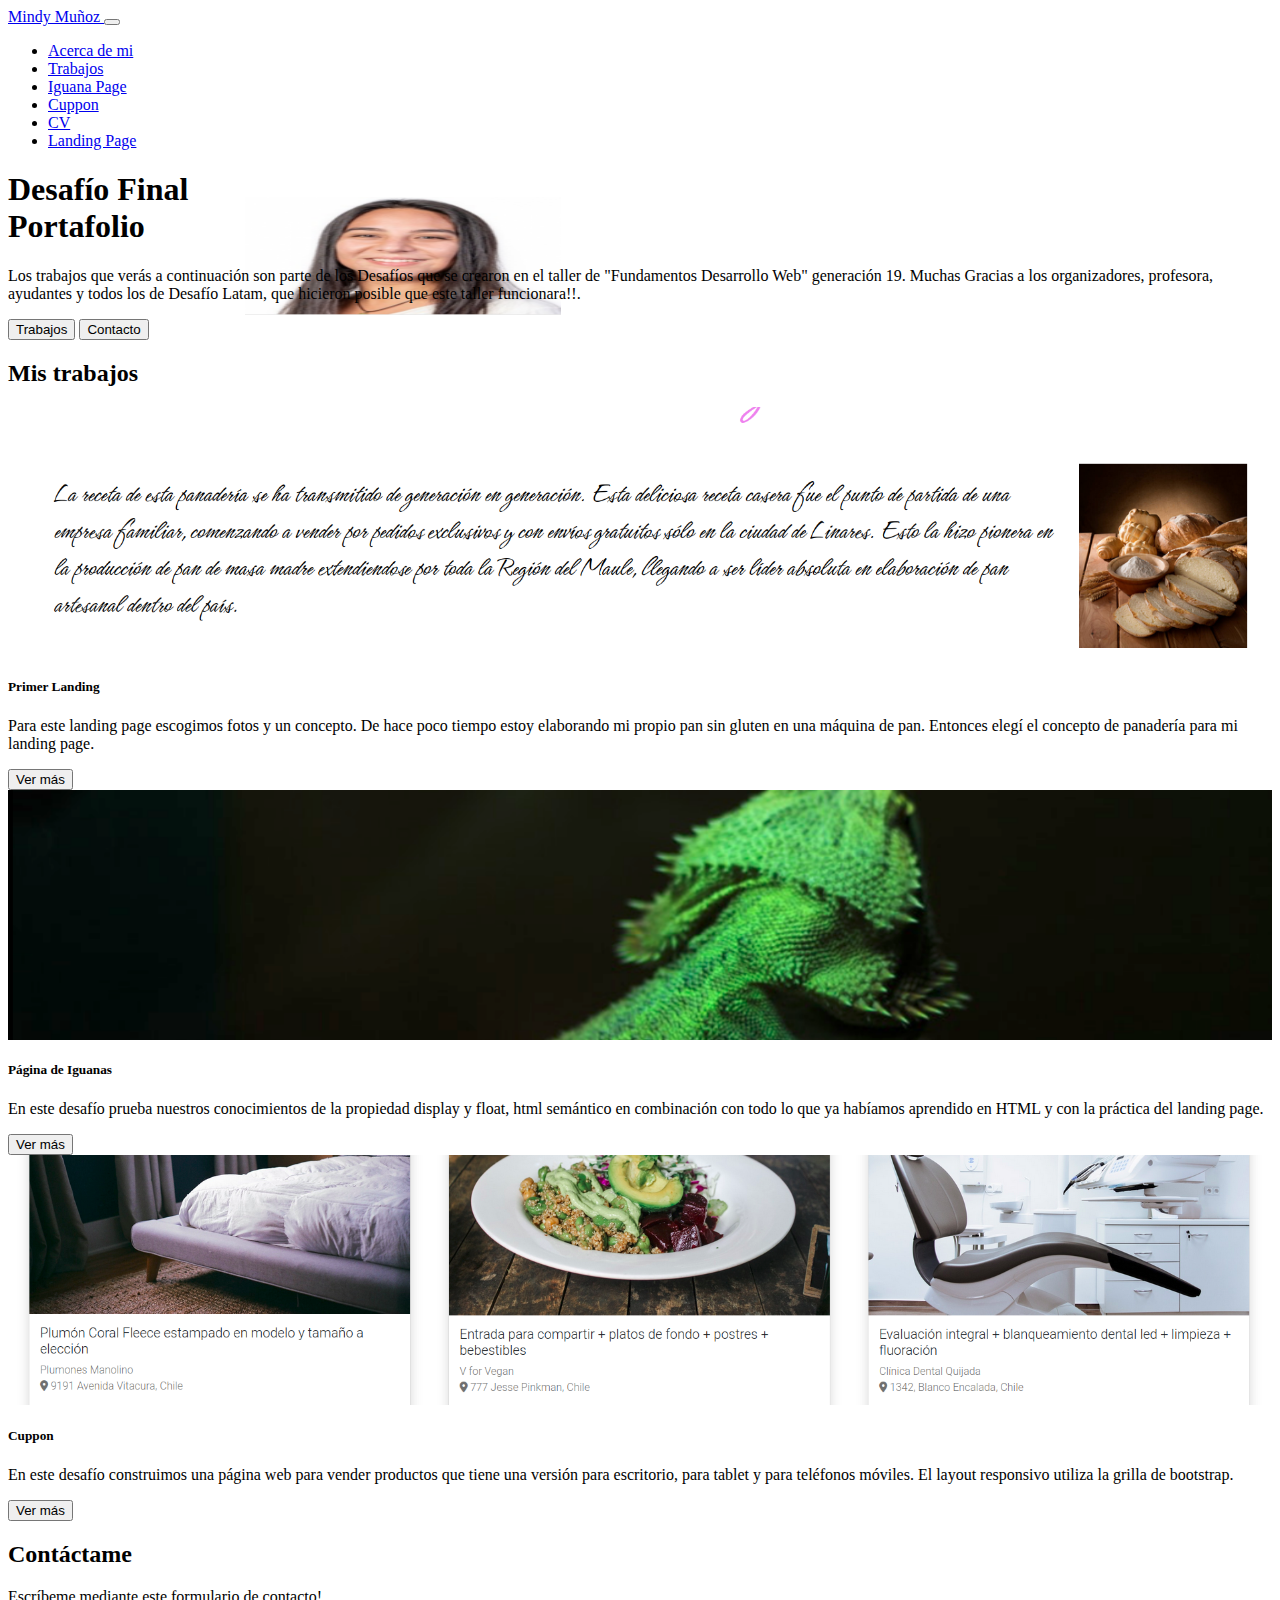
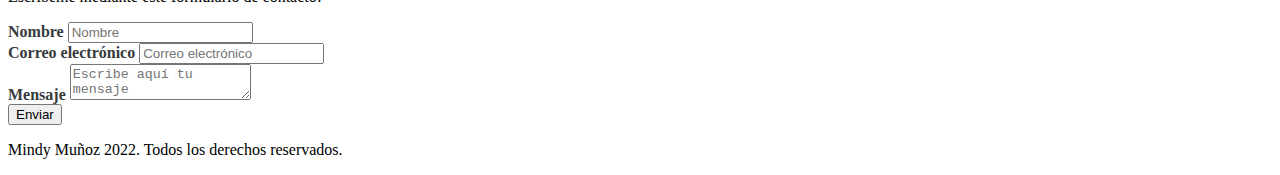
<file: index.html>
<!DOCTYPE html>
<html lang="en">

<head>
    <meta charset="UTF-8">
    <meta http-equiv="X-UA-Compatible" content="IE=edge">
    <meta name="viewport" content="width=device-width, initial-scale=1.0">
    <link rel="preconnect" href="https://fonts.googleapis.com">
    <link rel="preconnect" href="https://fonts.gstatic.com" crossorigin>
    <link href="https://fonts.googleapis.com/css2?family=Raleway:wght@400;700&display=swap" rel="stylesheet">
    <link href="https://cdn.jsdelivr.net/npm/bootstrap@5.1.3/dist/css/bootstrap.min.css" rel="stylesheet"
        integrity="sha384-1BmE4kWBq78iYhFldvKuhfTAU6auU8tT94WrHftjDbrCEXSU1oBoqyl2QvZ6jIW3" crossorigin="anonymous">
    <title>Mindy Muñoz</title>
    <link rel="stylesheet" href="https://cdnjs.cloudflare.com/ajax/libs/font-awesome/6.1.1/css/all.min.css"
        integrity="sha512-KfkfwYDsLkIlwQp6LFnl8zNdLGxu9YAA1QvwINks4PhcElQSvqcyVLLD9aMhXd13uQjoXtEKNosOWaZqXgel0g=="
        crossorigin="anonymous" referrerpolicy="no-referrer" />
    <link rel="shortcut icon" href="assets/img/mindy.png" type="image/x-icon">
    <link rel="stylesheet" href="assets/css/style.css">
</head>

<body>
    <nav class="navbar navbar-expand-lg navbar-dark bg-dark fixed-top">
        <div class="container">
            <a class="navbar-brand" href="#">
                Mindy Muñoz
            </a>
            <button class="navbar-toggler" type="button" data-bs-toggle="collapse"
                aria-controls="navbarSupportedContent" aria-expanded="false" aria-label="Toggle navigation">
                <span class="navbar-toggler-icon"></span>
            </button>
            <div class="collapse navbar-collapse" id="navbarSupportedContent">
                <ul class="navbar-nav ms-auto mb-2 mb-lg-0 fs-5">
                    <li class="nav-item">
                        <a class="nav-link" href="#">Acerca de mi</a>
                    </li>
                    <li class="nav-item">
                        <a class="nav-link" href="#">Trabajos</a>
                    </li>
                    <li class="nav-item">
                        <a class="nav-link" target="_blank" rel="noopener" href="iguana-page.html">Iguana Page</a>
                    </li>
                    <li class="nav-item">
                        <a class="nav-link" href="cuppon.html" target="_blank" rel="noopener">Cuppon</a>
                    </li>
                    <li class="nav-item">
                        <a class="nav-link" target="_blank" rel="noopener"
                            href="https://mstephania.github.io/fdsw-github/">CV</a>
                    </li>
                    <li class="nav-item">
                        <a class="nav-link" target="_blank" rel="noopener" href="primer-landing.html">Landing Page</a>

                </ul>

            </div>
        </div>
    </nav>
    <header id="Hero-Section" class="text-dark text-end py-5 mt-5">
        <div class="container">
            <div class="ms-auto col-12 col-md-7 me-4">
                <h1 class="display-1 fw-bold my-5">
                    Desafío Final <br>Portafolio
                </h1>
                <p class="my-5">
                    Los trabajos que verás a continuación son parte de los Desafíos que se crearon en el taller de
                    "Fundamentos Desarrollo Web" generación 19. Muchas Gracias a los organizadores, profesora, ayudantes
                    y todos los de Desafío Latam, que hicieron posible que este taller funcionara!!.
                </p>
                <div class="mb-5 pb-5">
                    <button class="btn btn-lg btn-outline-info text-dark me-4">Trabajos</button>
                    <button class="btn btn-lg btn-info text-light">Contacto</button>
                </div>
            </div>
        </div>
    </header>

    <section id="Mis-trabajos" class="my-5 p-5 bg-info">

        <h2 class="display-4 fw-bold text-center text-light mb-3">Mis trabajos</h2>

        <div class="row">
            <div class="col-12 col-sm-4 py-2">
                <div class="card">
                    <div class="image-top" style="background-image: url(assets/img/landing-page.png)"></div>
                    <div class="card-body">
                        <h5 class="card-title fw-bold">Primer Landing</h5>
                        <p class="card-text">
                            Para este landing page escogimos fotos y un concepto. De hace poco tiempo estoy elaborando
                            mi propio pan sin gluten en una máquina de pan.
                            Entonces elegí el concepto de panadería para mi landing page.
                        </p>
                        <button type="button" class="btn btn-outline-info">
                            Ver más
                        </button>
                    </div>
                </div>
            </div>
            <div class="col-12 col-sm-4 py-2">
                <div class="card">
                    <div class="image-top" style="background-image: url(assets/img/iguana-page.png)"></div>
                    <div class="card-body">
                        <h5 class="card-title fw-bold">Página de Iguanas</h5>
                        <p class="card-text">
                            En este desafío prueba nuestros conocimientos de la
                            propiedad display y float, html semántico en combinación con todo lo que ya habíamos
                            aprendido en HTML y con la práctica del landing page.
                        </p>
                        <button type="button" class="btn btn-outline-info">
                            Ver más
                        </button>
                    </div>
                </div>
            </div>
            <div class="col-12 col-sm-4 py-2">
                <div class="card">
                    <div class="image-top" style="background-image: url(assets/img/cuppon.png)"></div>
                    <div class="card-body">
                        <h5 class="card-title fw-bold">Cuppon</h5>
                        <p class="card-text">
                            En este desafío construimos una página web para vender productos que tiene una versión para
                            escritorio, para tablet y para teléfonos móviles.
                            El layout responsivo utiliza la grilla de bootstrap.
                        </p>
                        <button type="button" class="btn btn-outline-info">
                            Ver más
                        </button>
                    </div>
                </div>
            </div>
        </div>
    </section>

    <section id="Contacto" class="container my-5">
        <h2 class="display-4 fw-bold text-center my-4">Contáctame</h2>

        <p class="text-center my-4 d-none d-md-block">Escríbeme mediante este formulario de contacto!
        </p>

        <form>
            <div class="form-group mb-4">
                <label class="mb-2">Nombre</label>
                <input class="form-control" placeholder="Nombre">
            </div>

            <div class="form-group mb-4">
                <label class="mb-2">Correo electrónico</label>
                <input class="form-control" placeholder="Correo electrónico" />
            </div>

            <div class="form-group">
                <label class="mb-2">Mensaje</label>
                <textarea class="form-control" placeholder="Escribe aquí tu mensaje"></textarea>
            </div>

            <div class="my-3 text-end">
                <button class="btn btn-info text-light">Enviar</button>
            </div>
        </form>
    </section>

    <footer class="bg-dark text-center text-light p-4">
        <p class="mb-0">Mindy Muñoz 2022. Todos los derechos reservados.</p>
    </footer>

    <script src="https://cdn.jsdelivr.net/npm/bootstrap@5.1.3/dist/js/bootstrap.bundle.min.js"
        integrity="sha384-ka7Sk0Gln4gmtz2MlQnikT1wXgYsOg+OMhuP+IlRH9sENBO0LRn5q+8nbTov4+1p"
        crossorigin="anonymous"></script>

</body>

</html>
</file>
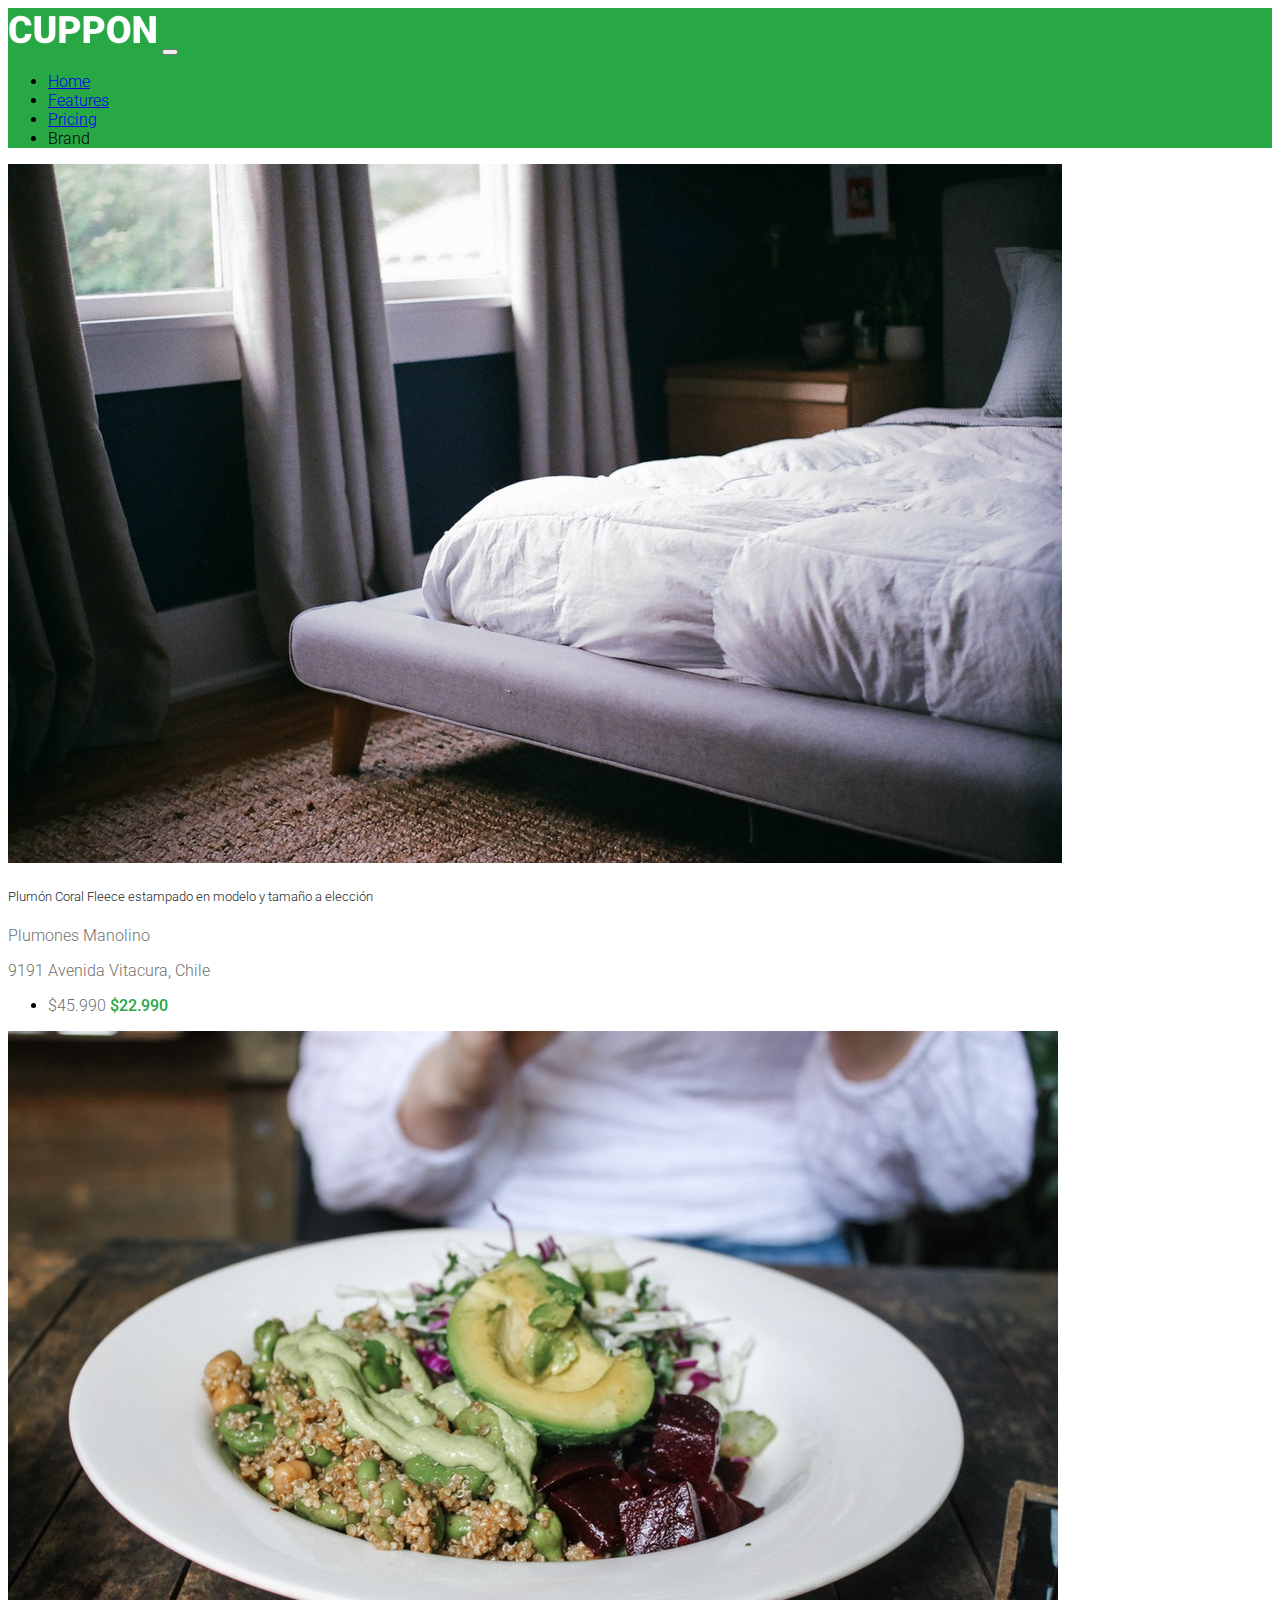
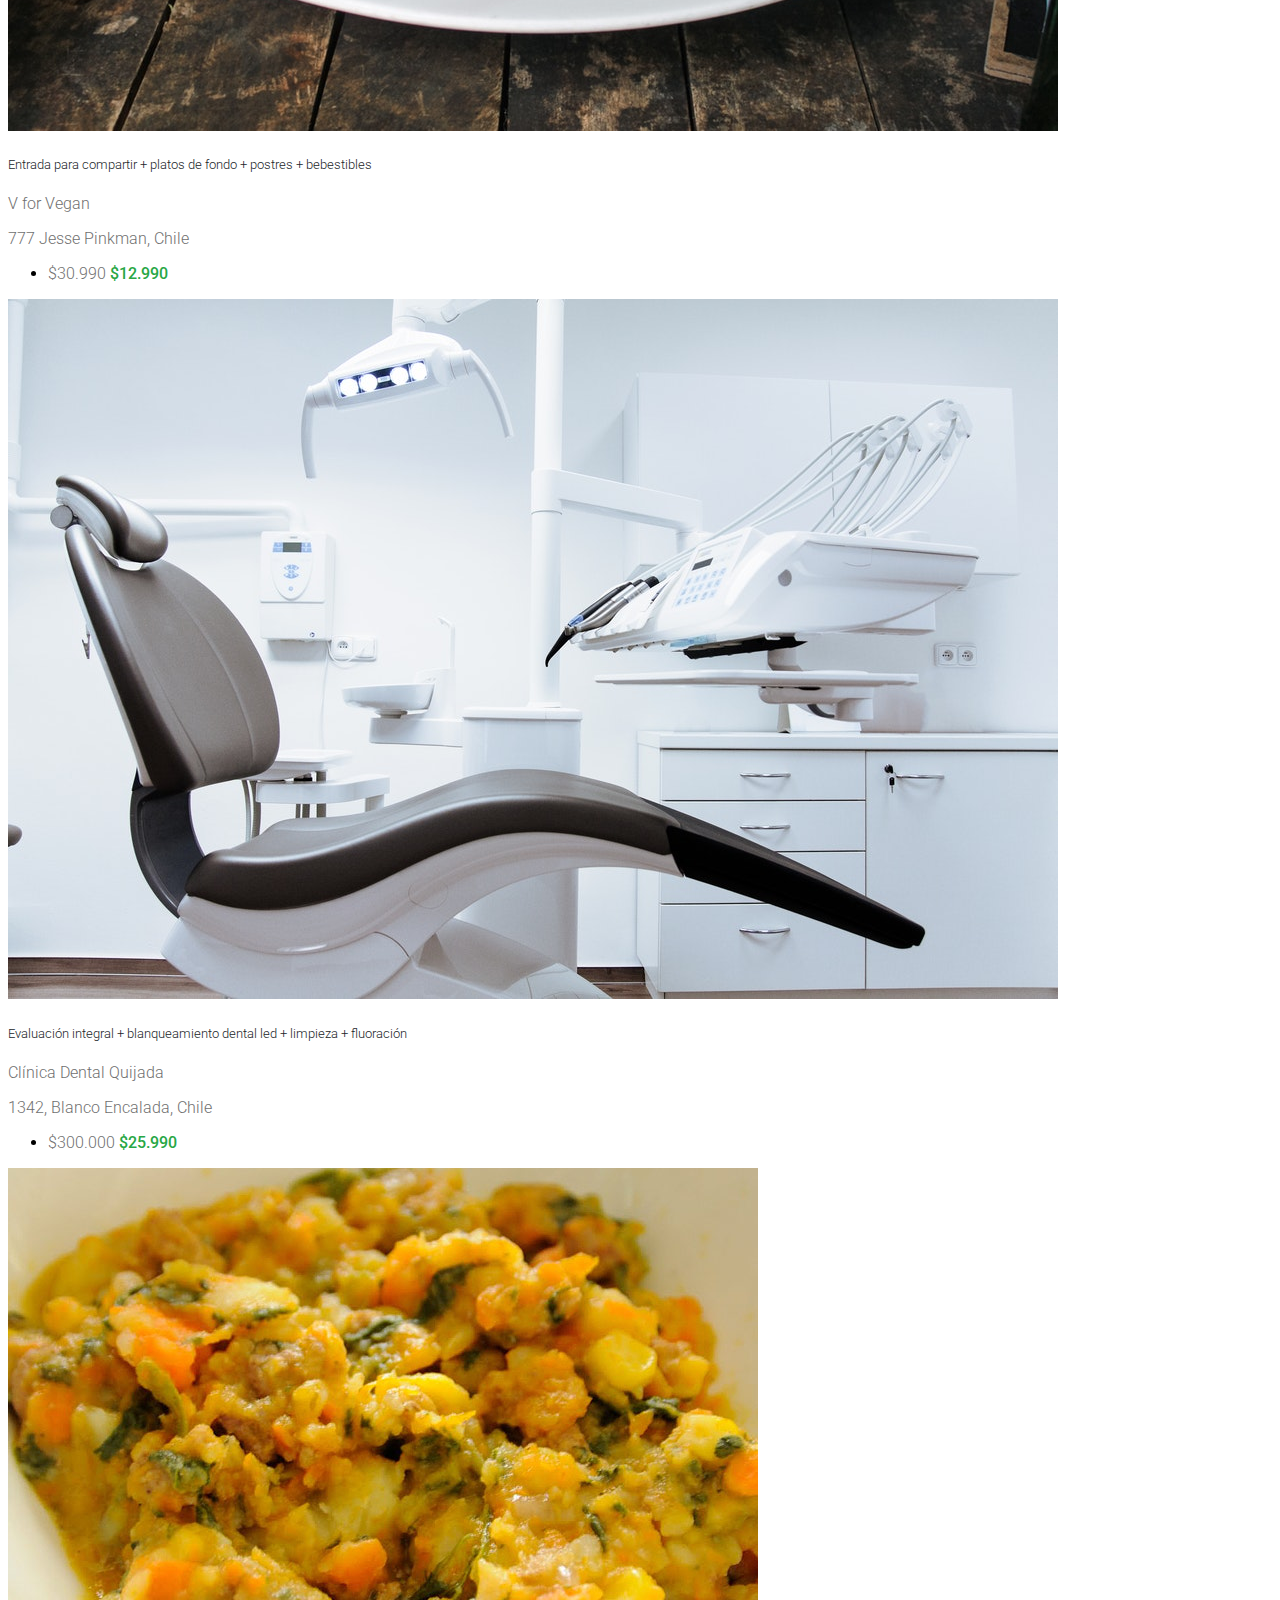
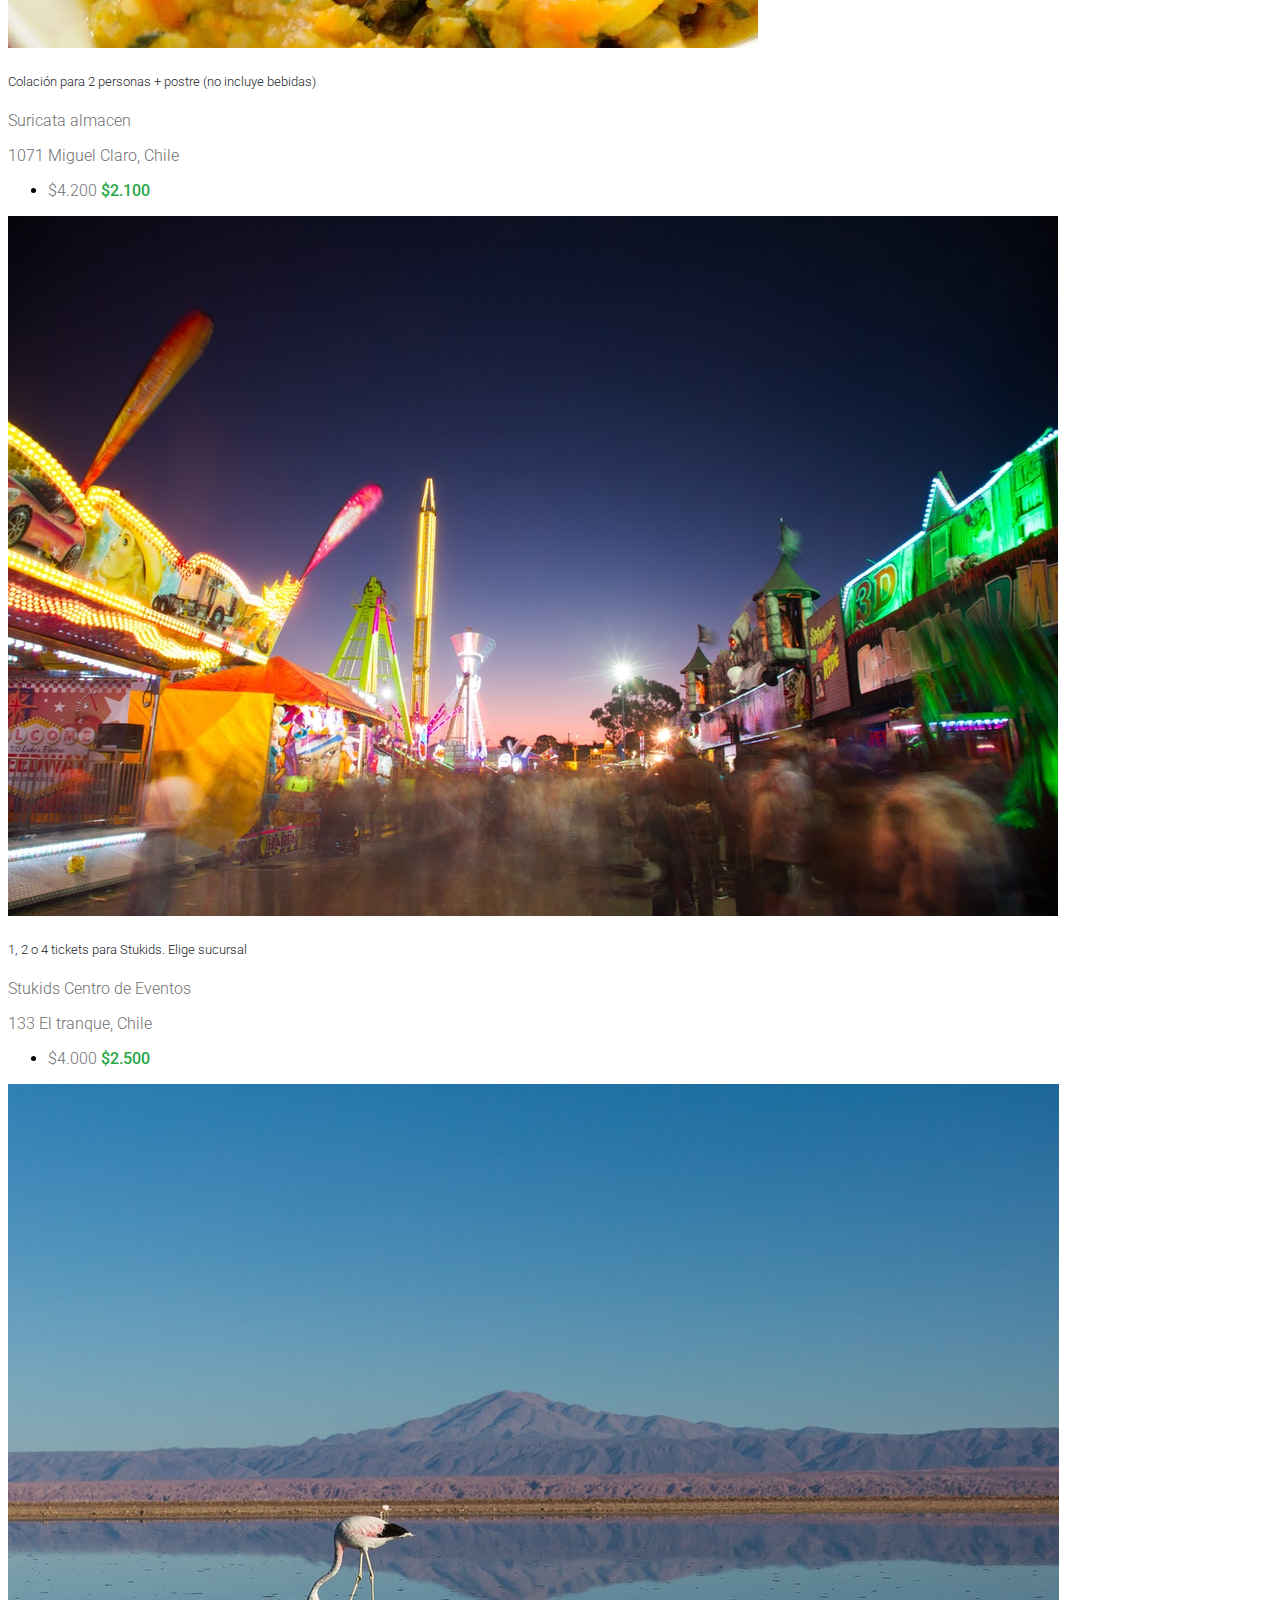
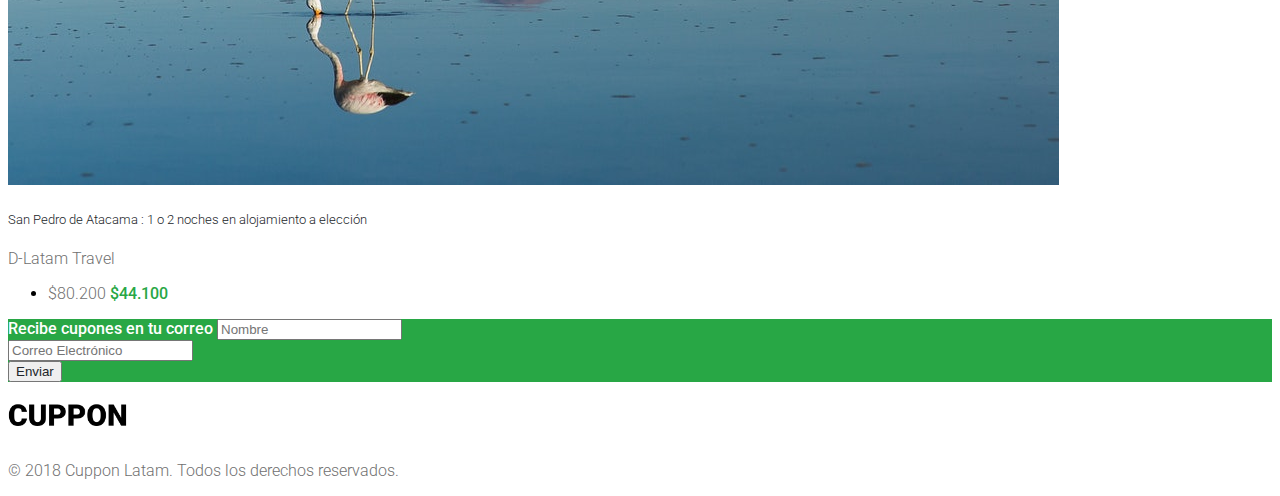
<file: cuppon.html>
<!doctype html>
<html lang="en">

<head>
    <title>Cuppon</title>
    <!-- Required meta tags -->
    <meta charset="utf-8">
    <meta name="viewport" content="width=device-width, initial-scale=1, shrink-to-fit=no">
    <link rel="preconnect" href="https://fonts.googleapis.com">
    <link rel="preconnect" href="https://fonts.gstatic.com" crossorigin>
    <link href="https://fonts.googleapis.com/css2?family=Roboto:wght@300;500&display=swap" rel="stylesheet">
    <link rel="shortcut icon" href="assets/img/logo-black.png" type="image/x-icon">

    <!-- Bootstrap CSS v5.0.2 -->
    <link rel="stylesheet" href="https://cdnjs.cloudflare.com/ajax/libs/font-awesome/6.1.1/css/all.min.css"
        integrity="sha512-KfkfwYDsLkIlwQp6LFnl8zNdLGxu9YAA1QvwINks4PhcElQSvqcyVLLD9aMhXd13uQjoXtEKNosOWaZqXgel0g=="
        crossorigin="anonymous" referrerpolicy="no-referrer" />
    <link rel="stylesheet" href="https://cdn.jsdelivr.net/npm/bootstrap@5.0.2/dist/css/bootstrap.min.css"
        integrity="sha384-EVSTQN3/azprG1Anm3QDgpJLIm9Nao0Yz1ztcQTwFspd3yD65VohhpuuCOmLASjC" crossorigin="anonymous">
    <link rel="stylesheet" href="assets/css/style-cuppon.css">
</head>

<body>
    <nav class="navbar navbar-expand-lg navbar-dark ">
        <div class="container-fluid">
            <img class="logo-white ms-4" src="assets/img/logo-white.png" alt="logo blanco CUPPON">
            <button class="navbar-toggler me-4" type="button" data-bs-toggle="collapse"
                data-bs-target="#navbarSupportedContent" aria-controls="navbarSupportedContent" aria-expanded="false"
                aria-label="Toggle navigation">
                <span class="navbar-toggler-icon"></span>
            </button>
            <div class="collapse navbar-collapse" id="navbarSupportedContent">
                <ul class="navbar-nav ms-auto mb-2 mb-lg-0">
                    <li class="nav-item">
                        <a class="nav-link active" aria-current="page" href="#">Home</a>
                    </li>
                    <li class="nav-item">
                        <a class="nav-link" href="#">Features</a>
                    </li>
                    <li class="nav-item">
                        <a class="nav-link" href="#">Pricing</a>
                    </li>
                    <li class="nav-item">
                        <a class="nav-link disabled">Brand</a>
                    </li>
                </ul>
            </div>
        </div>
    </nav>
    <main class="main">
        <div class="content-card pt-3 ps-4 pe-4">
            <div class="row">
                <div class="col-xs-12 col-md-4">
                    <div class="card m-3 shadow bg-body rounded">
                        <img src="assets/img/cupon-1.jpg" alt="esquina de cama">
                        <div class="card-body">
                            <h5 class="card-tittle">
                                Plumón Coral Fleece estampado en modelo y tamaño a elección
                            </h5>
                            <p class="card-text mb-0 parrafo1">Plumones Manolino</p>
                            <p class="card-text texto1"><i class="fas fa-map-marker-alt"></i> 9191 Avenida Vitacura,
                                Chile</p>
                        </div>
                        <ul class="list-group list-group-flush">
                            <li class="list-group-item text-end pd-0">
                                <p class="texto2">
                                    <span class="precio1 px-3">$45.990</span>
                                    <span class="precio2 fs-5">$22.990</span>
                                </p>
                            </li>
                        </ul>
                    </div>
                </div>

                <div class="col-xs-12 col-md-4">
                    <div class="card m-3 shadow bg-body rounded">
                        <img src="assets/img/cupon-2.jpg" alt="plato blanco con ensalada y palta">
                        <div class="card-body">
                            <h5 class="card-tittle">
                                Entrada para compartir + platos de fondo + postres + bebestibles
                            </h5>
                            <p class="card-text mb-0 parrafo1">V for Vegan</p>
                            <p class="card-text texto1"><i class="fas fa-map-marker-alt"></i> 777 Jesse Pinkman, Chile
                            </p>
                        </div>
                        <ul class="list-group list-group-flush">
                            <li class="list-group-item text-end pd-0">
                                <p class="texto2">
                                    <span class="precio1 px-3">$30.990</span>
                                    <span class="precio2 fs-5">$12.990</span>
                                </p>
                            </li>
                        </ul>
                    </div>
                </div>

                <div class="col-xs-12 col-md-4">
                    <div class="card m-3 shadow bg-body rounded">
                        <img src="assets/img/cupon-3.jpg" alt="silla de dentista">
                        <div class="card-body">
                            <h5 class="card-tittle">
                                Evaluación integral + blanqueamiento dental led + limpieza + fluoración
                            </h5>
                            <p class="card-text mb-0 parrafo1">Clínica Dental Quijada</p>
                            <p class="card-text texto1"><i class="fas fa-map-marker-alt"></i> 1342, Blanco Encalada,
                                Chile</p>
                        </div>
                        <ul class="list-group list-group-flush">
                            <li class="list-group-item text-end pd-0">
                                <p class="texto2">
                                    <span class="precio1 px-3">$300.000</span>
                                    <span class="precio2 fs-5">$25.990</span>
                                </p>
                            </li>
                        </ul>
                    </div>
                </div>

                <div class="col-xs-12 col-md-4">
                    <div class="card m-3 shadow bg-body rounded">
                        <img src="assets/img/cupon-4.jpg" alt="charquican con zapallo italiano rallado">
                        <div class="card-body">
                            <h5 class="card-tittle">
                                Colación para 2 personas + postre (no incluye bebidas)
                            </h5>
                            <p class="card-text mb-0 parrafo1">Suricata almacen</p>
                            <p class="card-text texto1"><i class="fas fa-map-marker-alt"></i> 1071 Miguel Claro, Chile
                            </p>
                        </div>
                        <ul class="list-group list-group-flush">
                            <li class="list-group-item text-end pd-0">
                                <p class="texto2">
                                    <span class="precio1 px-3">$4.200</span>
                                    <span class="precio2 fs-5">$2.100</span>
                                </p>
                            </li>
                        </ul>
                    </div>
                </div>

                <div class="col-xs-12 col-md-4">
                    <div class="card m-3 shadow bg-body rounded">
                        <img src="assets/img/cupon-5.jpg" alt="parque de diversiones de noche">
                        <div class="card-body">
                            <h5 class="card-tittle">
                                1, 2 o 4 tickets para Stukids. Elige sucursal
                            </h5>
                            <p class="card-text mb-0 parrafo1">Stukids Centro de Eventos</p>
                            <p class="card-text texto1"><i class="fas fa-map-marker-alt"></i> 133 El tranque, Chile</p>
                        </div>
                        <ul class="list-group list-group-flush">
                            <li class="list-group-item text-end pd-0">
                                <p class="texto2">
                                    <span class="precio1 px-3">$4.000</span>
                                    <span class="precio2 fs-5">$2.500</span>
                                </p>
                            </li>
                        </ul>
                    </div>
                </div>

                <div class="col-xs-12 col-md-4">
                    <div class="card m-3 shadow bg-body rounded">
                        <img src="assets/img/cupon-6.jpg" alt="Laguna de San Pedro">
                        <div class="card-body">
                            <h5 class="card-tittle">
                                San Pedro de Atacama : 1 o 2 noches en alojamiento a elección
                            </h5>
                            <p class="card-text mb-0 parrafo1">D-Latam Travel</p>
                        </div>
                        <ul class="list-group list-group-flush">
                            <li class="list-group-item text-end pd-0">
                                <p class="texto2">
                                    <span class="precio1 px-3">$80.200</span>
                                    <span class="precio2 fs-5">$44.100</span>
                                </p>
                            </li>
                        </ul>
                    </div>
                </div>

            </div>
        </div>
    </main>

    <form class="formulario p-4 mt-5">
        <div class="container-fluid">
            <div class="mb-3 text-center colores">
                <label for="formGroupExampleInput" class="form-label mb-3 fs-5">Recibe cupones en tu correo</label>
                <input type="text" class="form-control" id="formGroupExampleInput" placeholder="Nombre">
            </div>
            <div class="mb-3">
                <input type="email" class="form-control" id="formGroupExampleInput2" placeholder="Correo Electrónico">
            </div>
            <div class="d-grid-gap-2 col-1 mx-auto justify-content-center">
                <button class="btn btn-light" type="button">Enviar</button>
            </div>
        </div>
    </form>

    <footer class="p-4 text-center">
        <div class="container-fluid">
            <img class="logo-black" src="assets/img/logo-black.png" alt="logo negro CUPPON">
            <p class="parrafo1">© 2018 Cuppon Latam. Todos los derechos reservados.
            </p>
        </div>
    </footer>

    <!-- Bootstrap JavaScript Libraries -->
    <script src="https://cdn.jsdelivr.net/npm/@popperjs/core@2.9.2/dist/umd/popper.min.js"
        integrity="sha384-IQsoLXl5PILFhosVNubq5LC7Qb9DXgDA9i+tQ8Zj3iwWAwPtgFTxbJ8NT4GN1R8p"
        crossorigin="anonymous"></script>
    <script src="https://cdn.jsdelivr.net/npm/bootstrap@5.0.2/dist/js/bootstrap.min.js"
        integrity="sha384-cVKIPhGWiC2Al4u+LWgxfKTRIcfu0JTxR+EQDz/bgldoEyl4H0zUF0QKbrJ0EcQF"
        crossorigin="anonymous"></script>
</body>

</html>
</file>
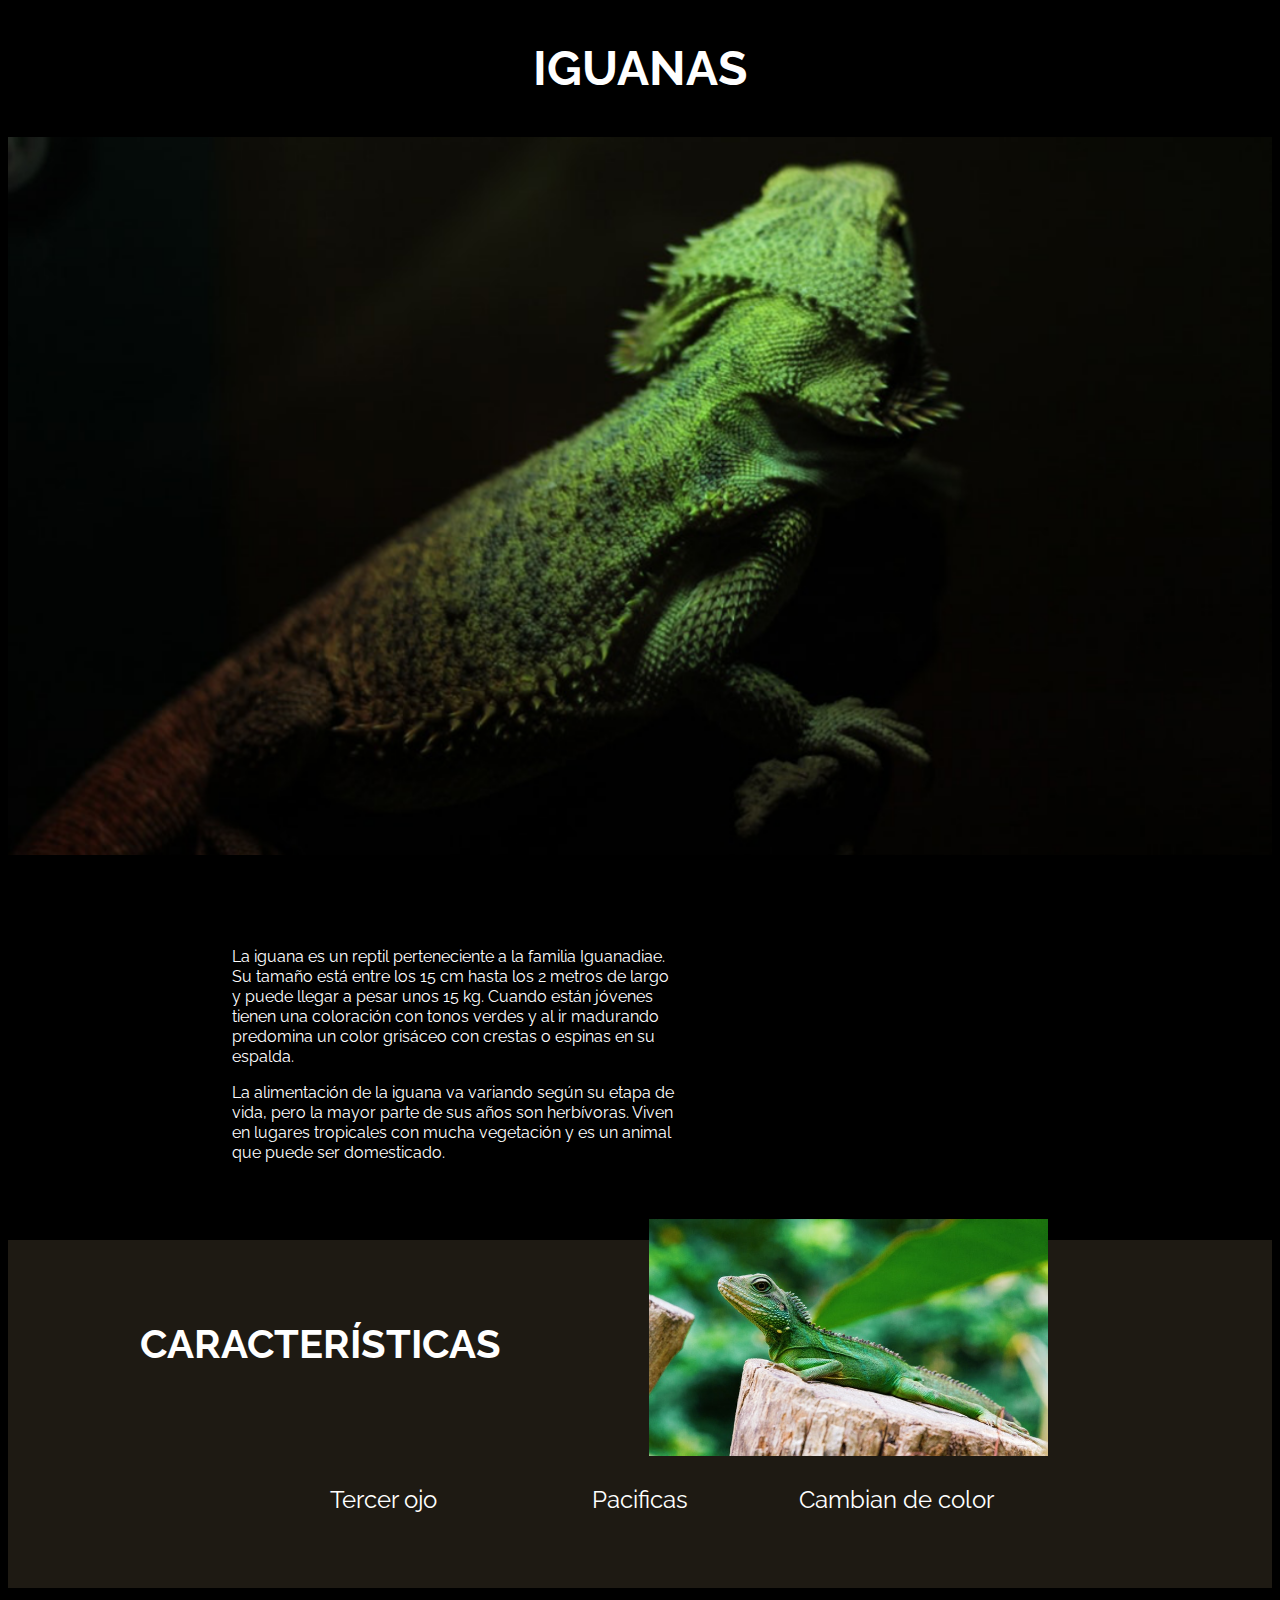
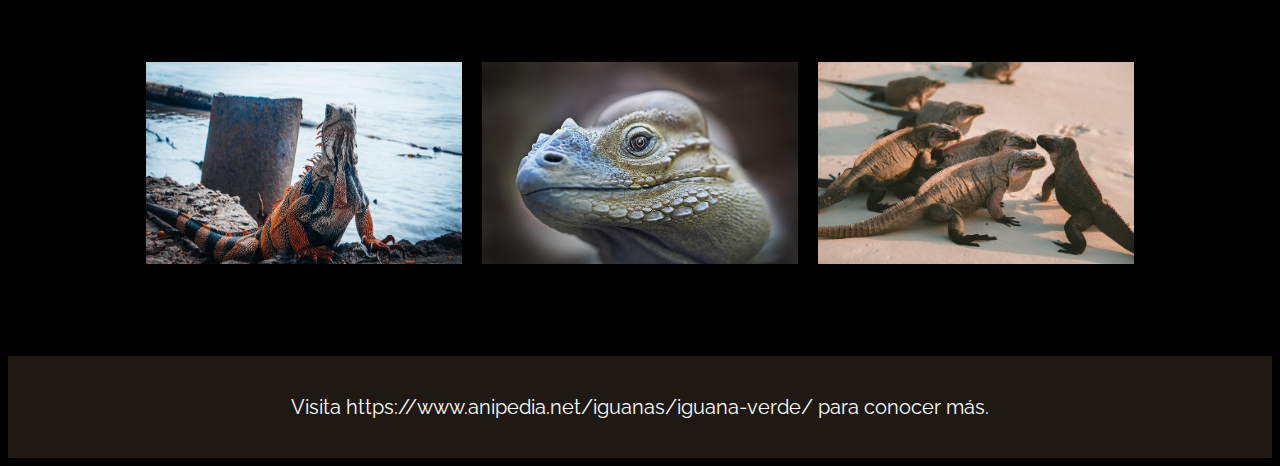
<file: iguana-page.html>
<!DOCTYPE html>
<html lang="en">

<head>
  <meta charset="UTF-8">
  <meta http-equiv="X-UA-Compatible" content="IE=edge">
  <meta name="viewport" content="width=device-width, initial-scale=1.0">
  <title>Iguana Page</title>
  <link rel="preconnect" href="https://fonts.googleapis.com">
  <link rel="preconnect" href="https://fonts.gstatic.com" crossorigin>
  <link href="https://fonts.googleapis.com/css2?family=Raleway:wght@300;500&display=swap" rel="stylesheet">
  <link rel="shortcut icon" href="assets/img/iguana-3.jpg" type="image/x-icon">
  <link rel="stylesheet" href="https://cdnjs.cloudflare.com/ajax/libs/font-awesome/6.1.1/css/all.min.css"
    integrity="sha512-KfkfwYDsLkIlwQp6LFnl8zNdLGxu9YAA1QvwINks4PhcElQSvqcyVLLD9aMhXd13uQjoXtEKNosOWaZqXgel0g=="
    crossorigin="anonymous" referrerpolicy="no-referrer" />
  <link rel="stylesheet" href="assets/css/style-iguana-page.css">
</head>

<body>
  <header>
    <h1>IGUANAS</h1>
    <img class="iguanamadre" src="assets/img/bg-header.jpg" alt="Iguana de espalda color verde y naranja">
  </header>

  <main>
    <div class="desc-section">
      <div class="texto-iguana">
        <p class="texto1">
          La iguana es un reptil perteneciente a la familia Iguanadiae. Su tamaño está entre los 15 cm hasta los 2
          metros de largo y puede llegar a pesar unos 15 kg. Cuando están jóvenes tienen una coloración con tonos verdes
          y al ir madurando predomina un color grisáceo con crestas o espinas en su espalda.
        </p>
        <p class="texto2">
          La alimentación de la iguana va variando según su etapa de vida, pero la mayor parte de sus años son
          herbívoras. Viven en lugares tropicales con mucha vegetación y es un animal que puede ser domesticado.
        </p>
      </div>
      <img class="iguana-1" src="assets/img/iguana-1.jpg"
        alt="Iguana de perfil cuerpo completo color verde sobre un tronco">
    </div>

    <div class="icons-section">
      <h2>CARACTERÍSTICAS</h2>
      <div class="icons">
        <i class="far fa-eye"></i>
        <p>Tercer ojo</p>
      </div>
      <div class="icons">
        <i class="fab fa-hand-peace"></i>
        <p>Pacificas</p>
      </div>
      <div class="icons">
        <i class="fas fa-paint-brush"></i>
        <p>Cambian de color</p>
      </div>
    </div>
  </main>

  <section>
    <img class="iguanas" src="assets/img/iguana-2.jpg" alt="Iguana naranja con lineas negras al borde del agua">
    <img class="iguanas" src="assets/img/iguana-3.jpg" alt="Cabeza de iguana casi de perfil">
    <img class="iguanas" src="assets/img/iguana-4.jpg" alt="Varias iguanas en la arena">
  </section>

  <footer>
    <p>Visita https://www.anipedia.net/iguanas/iguana-verde/ para conocer más.</p>
  </footer>
</body>

</html>
</file>
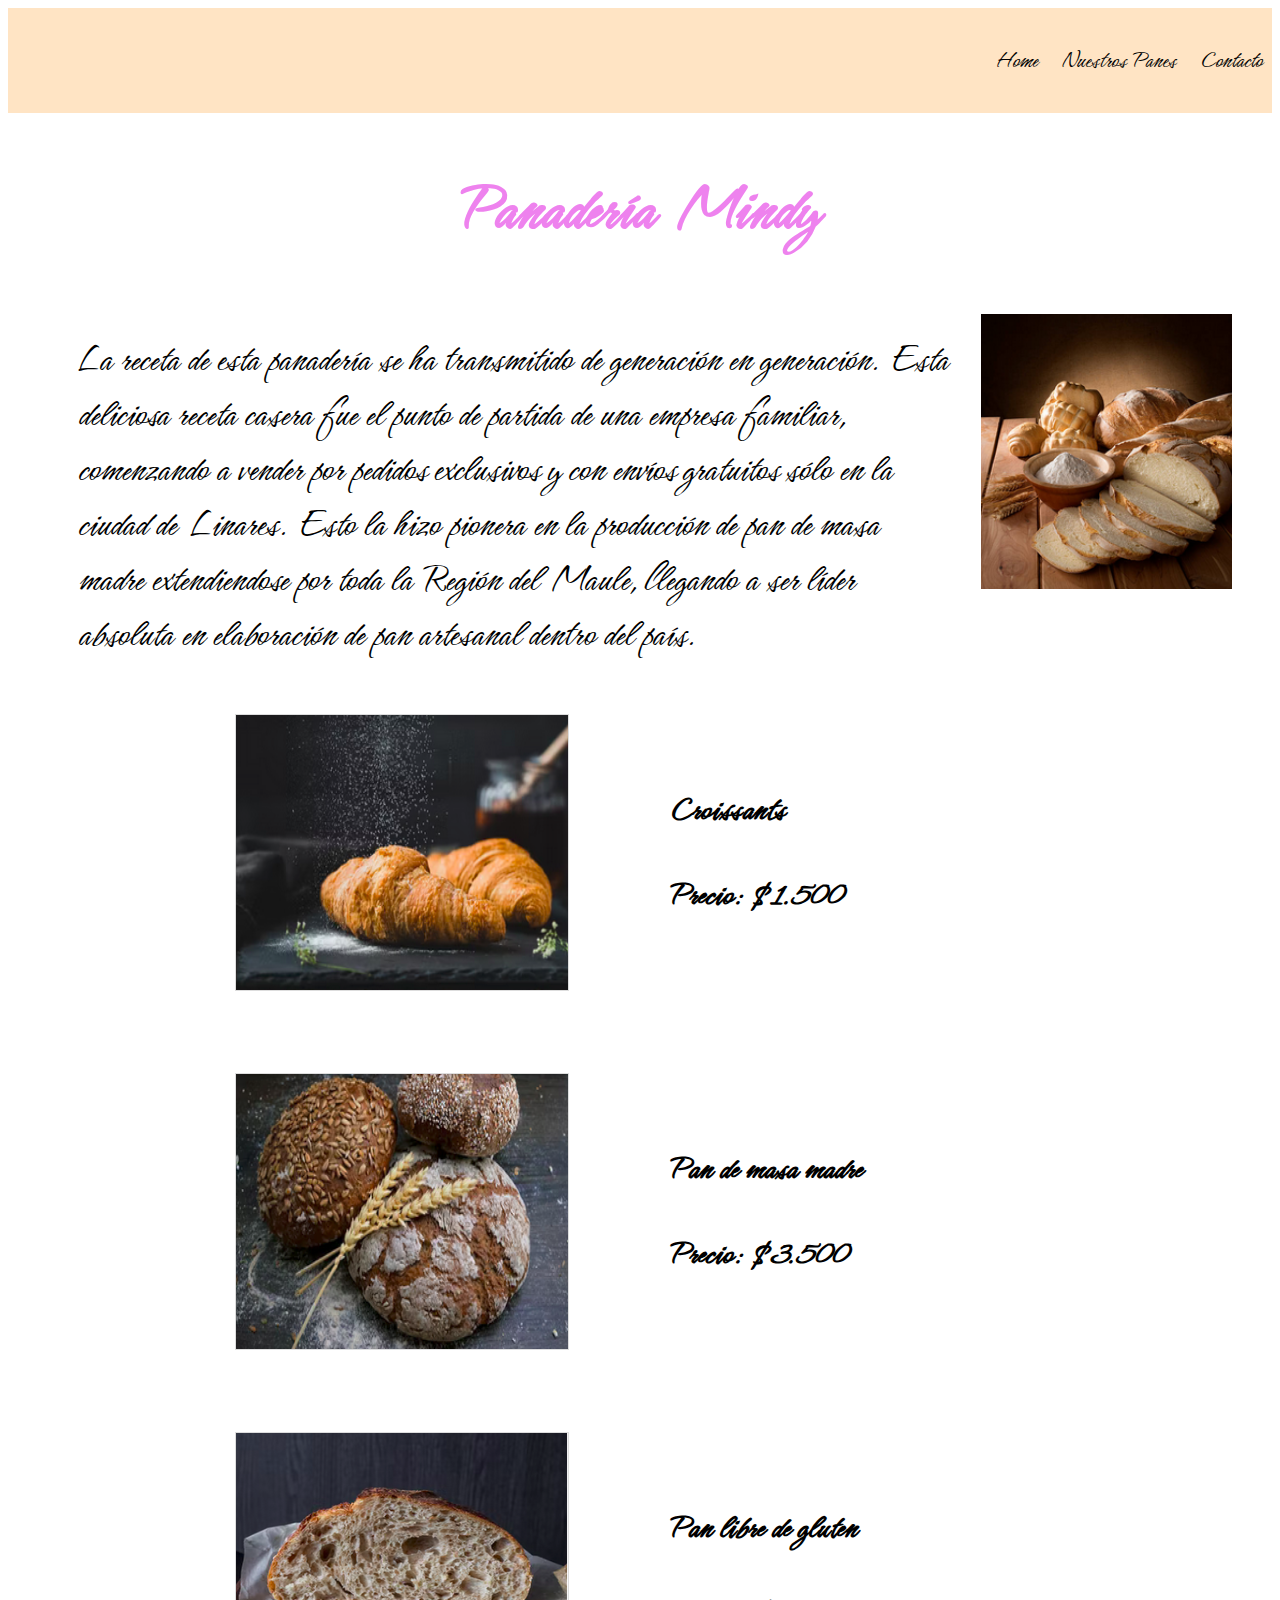
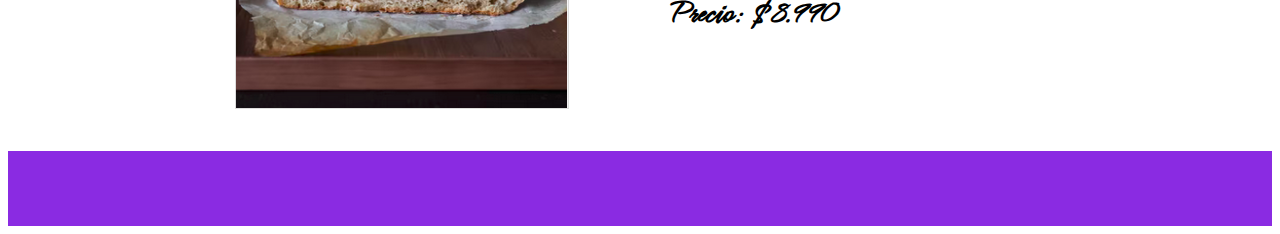
<file: primer-landing.html>
<!DOCTYPE html>
<html lang="en">

<head>
    <meta charset="UTF-8">
    <meta http-equiv="X-UA-Compatible" content="IE=edge">
    <meta name="viewport" content="width=device-width, initial-scale=1.0">
    <title>Panadería</title>
    <link rel="stylesheet" href="https://cdnjs.cloudflare.com/ajax/libs/font-awesome/6.1.1/css/all.min.css"
        integrity="sha512-KfkfwYDsLkIlwQp6LFnl8zNdLGxu9YAA1QvwINks4PhcElQSvqcyVLLD9aMhXd13uQjoXtEKNosOWaZqXgel0g=="
        crossorigin="anonymous" referrerpolicy="no-referrer" />
    <link rel="shortcut icon" href="assets/img/favicon-32x32.png" type="image/x-icon">
    <link rel="preconnect" href="https://fonts.googleapis.com">
    <link rel="preconnect" href="https://fonts.gstatic.com" crossorigin>
    <link href="https://fonts.googleapis.com/css2?family=Hurricane&display=swap" rel="stylesheet">
    <link rel="stylesheet" href="assets/css/style-primer-landing.css">
</head>

<body>
    <nav>
        <ul>
            <li><a href="#"><i class="fa-solid fa-bell-concierge"></i></a>Home</li>
            <li><a href="#"><i class="fa-solid fa-bread-slice"></i></a>Nuestros Panes</li>
            <li><a href="#"><i class="fa-solid fa-phone"></i></a>Contacto</li>
        </ul>
    </nav>

    <!-- esta es la seccion principal del sitio-->
    <main class="seccion_principal">
        <h1>Panadería Mindy</h1>
        <img src="assets/img/panes.png" alt="Varios panes de portada">
        <p class="texto_principal">La receta de esta panadería se ha transmitido de generación en generación. Esta deliciosa receta casera fue el punto de partida de una empresa familiar, comenzando a vender por pedidos exclusivos y con envíos gratuitos sólo en la ciudad de Linares. Esto la hizo pionera en la producción de pan de masa madre extendiendose por toda la Región del Maule, llegando a ser líder absoluta en elaboración de pan artesanal dentro del país.</p>
    </main>

    <div class="panes">
        <table>
            <tr>
                <td>
                    <img src="assets/img/croissant.png" alt="Croissants fondo oscuro" />
                </td>
                <td>
                    <p>Croissants</p>
                    <p>Precio: $1.500</p>
                </td>
            </tr>
            <tr>
                <td>
                    <img src="assets/img/masa_madre.png" alt="Panes artesanales de masa madre con un racimo de trigo" />
                </td>
                <td>
                    <p>Pan de masa madre</p>
                    <p>Precio: $3.500</p>
                </td>
            </tr>
            <tr>
                <td>
                    <img src="assets/img/gluten_free_bread.png" alt="Corte de pan gluten free o libre de gluten sobre papel" />
                </td>
                <td>
                    <p>Pan libre de gluten</p>
                    <p>Precio: $8.990</p>
                </td>
            </tr>
        </table>
    </div>

    <footer>
        <a href="#" class="facebook"><i class="fa-brands fa-facebook"></i></a>
        <a href="#" class="whatsapp"><i class="fa-brands fa-whatsapp"></i></a>
    </footer>
</body>

</html>
</file>
<file: assets/css/style.css>
#Hero-Section {
    background-image: url("../img/mindy.png");
    background-repeat: no-repeat;
    background-size: 25% 70%;
    background-position: 25% 50%;
  }
  
  /* Mis trabajos */
  
  #Mis-trabajos .image-top {
    height: 250px;
    background-repeat: no-repeat;
    background-size: cover;
    background-position: center;
  }
  
  /* Contacto */
  
  #Contacto form label {
    font-weight: 700;
    color: #373a3c;
  }
  
  @media (max-width: 768px) {
    #Contacto form label {
      font-weight: 400;
    }
  
    .navbar-brand{
      width: 100px;
    }
  
  }

.imagen_1{
    height: 300px;
    width: 300px;
}
</file>
<file: assets/css/style-cuppon.css>
body {
    font-family: 'Roboto', sans-serif;
    font-weight: 300;
}
    
.navbar{
    background-color: #28a745;
}

nav .logo-white{
    width: 150px;
}

.card-tittle{
    color: #212529;
    font-weight: 300;
}

.parrafo1{
    color: #707070;
}

.texto1{
    color: #707070;
}

.precio1{
    color: #707070;
    font-weight: 300;
}

.precio2{
    color: #28a745;
    font-weight: 500;
}

.formulario{
    background-color: #28a745;
    font-weight: 500;
}

.formulario .form-control{
    color: #707070;
    font-weight: 300;
}

.formulario .btn{
    color: #212529;    
}

.colores{
    color: white;
}

footer .logo-black{
    padding-top: 1em;
    padding-bottom: 0.5em;
    width: 120px;

}
</file>
<file: assets/css/style-iguana-page.css>
body {
    font-family: 'Raleway', sans-serif;
    background-color: black;
    color: white;
}

header {
    display: block;
}

header h1 {
    width: 100%;
    line-height: 73px;
    height: 73px;
    text-align: center;
    font-size: 3em;
    font-weight: 500px;
}

.iguanamadre {
    width: 100%;
}

.desc-section {
    height: 348px;
}

.texto-iguana {
    display: inline-block;
    padding-left: 14em;
    padding-top: 4.5em;
    width: 35%;
    margin-right: 1em;
    font-weight: 300px;
    line-height: 1.25em;
}

.iguana-1 {
    float: right;
    height: 237px;
    width: 399px;
    padding-right: 14em;
    padding-top: 2.5em;
    margin-left: 1em;
}

.texto1 {
    margin-bottom: 1em;
}

.texto2 {
    margin-top: 1em;
}

.icons-section {
    background-color: #1E1A13;
    text-align: center;
    height: 348px;
}

.icons-section h2 {
    padding-top: 2em;
    padding-bottom: 1.5em;
    font-size: 2.5em;
    font-weight: 500px;
}

.icons-section .icons {
    width: 20%;
    display: inline-block;
}

.icons-section i {
    padding-bottom: 0.1em;
    font-size: 31px;
}

.icons-section p {
    font-size: 1.5em;
    font-weight: 300px;
}

section {
    height: 348px;
    line-height: 348px;
    text-align: center;
}

section .iguanas {
    display: inline-block;
    margin: 0.5em;
    height: 202px;
    width: 316px;
    vertical-align: middle;
}

footer {
    display: block;
    background-color: #1E1A13;
    height: 102px;
    line-height: 102px;
}

footer p {
    text-align: center;
    font-size: 1.25em;
    font-weight: 300px;
}
</file>
<file: assets/css/style-primer-landing.css>
body{
    font-family: 'Hurricane', cursive;
}

nav{
    background-color: bisque;
    padding: 10px;
}

li{
    list-style: none;
    display: inline-block;
}

li a{
    text-decoration: none;
    color: chocolate;
    margin-right: 10px;
    margin-left: 10px;
}

nav,ul,li,a{
    text-align: right;
    font-size: 25px;
}

h1{
    text-align: center;
    color: violet;
    font-size: 70px;
}

.seccion_principal{
    display: inline-block;
}

img{
    float: right;
    width: auto;
    height: 275px;
    margin: 10px 40px 10px 30px;
}

.texto_principal{
    margin: 75px 10px 10px 70px;
    font-size: 40px;
}

.panes {
    width: 80%;
    margin: auto;
    }

.panes td{
    width: 50%;
    padding: 30px;
    }

.panes img{
    width: 75%;
    border: solid 1px #ddd;
    }

.panes p{
    font-size: 36px;
    font-weight: 600;
}

footer{
    background-color: blueviolet;
    text-align: center;
    padding: 20px;
}

.facebook{
    color: beige;
    margin-right: 30px ;
}
.whatsapp{
    color: beige;
}
</file>
